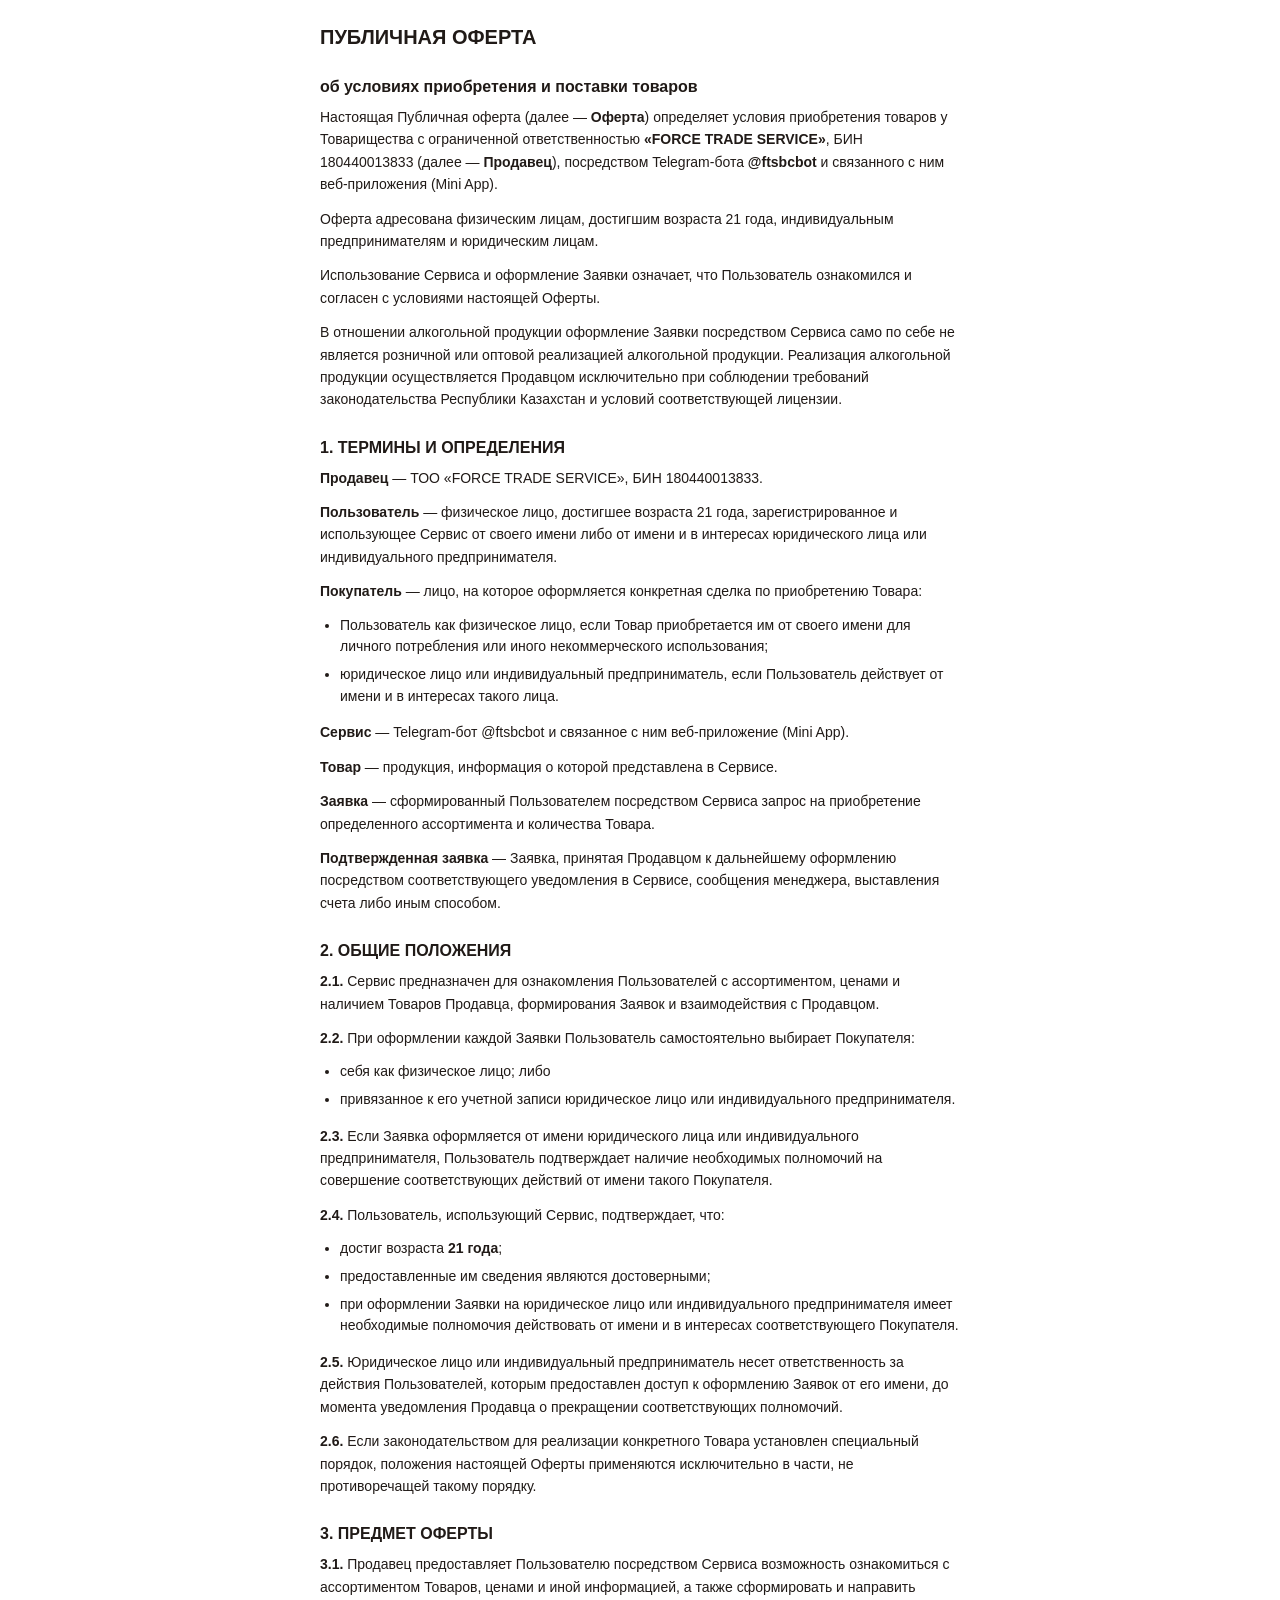
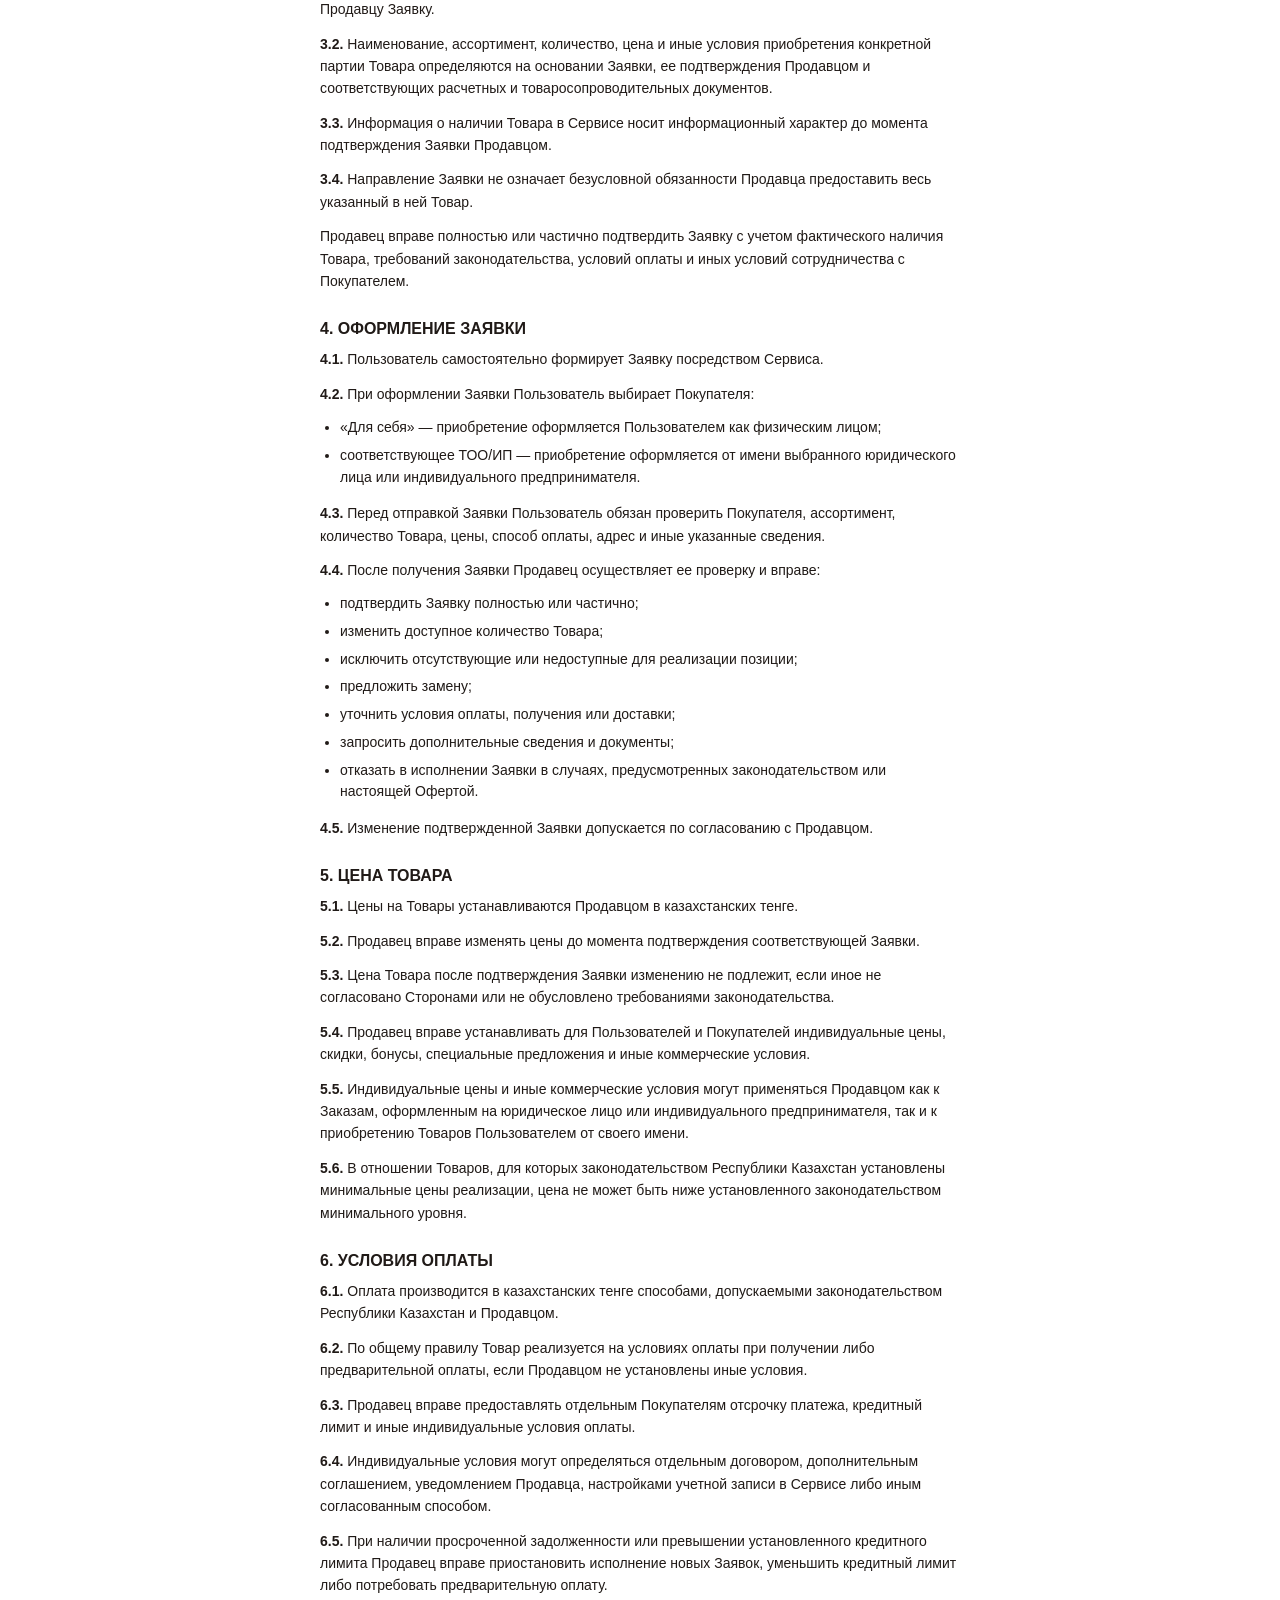
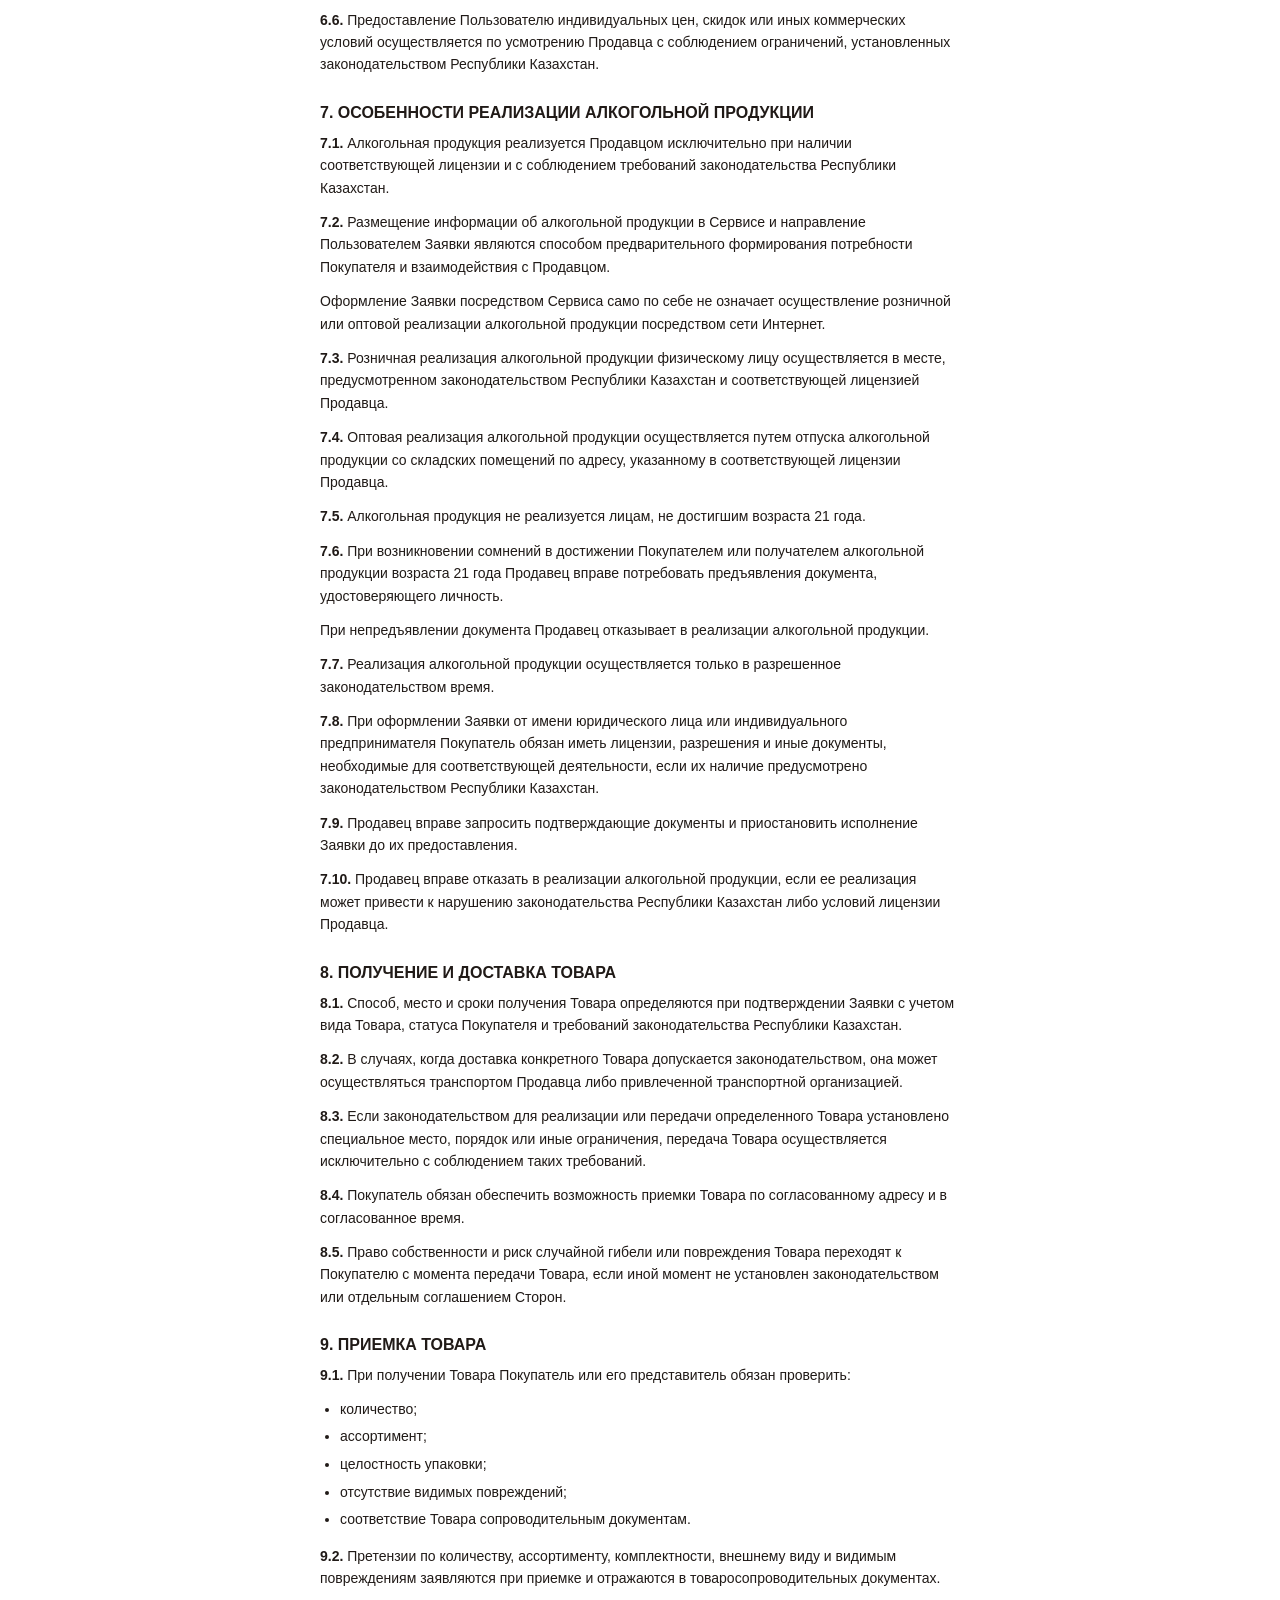
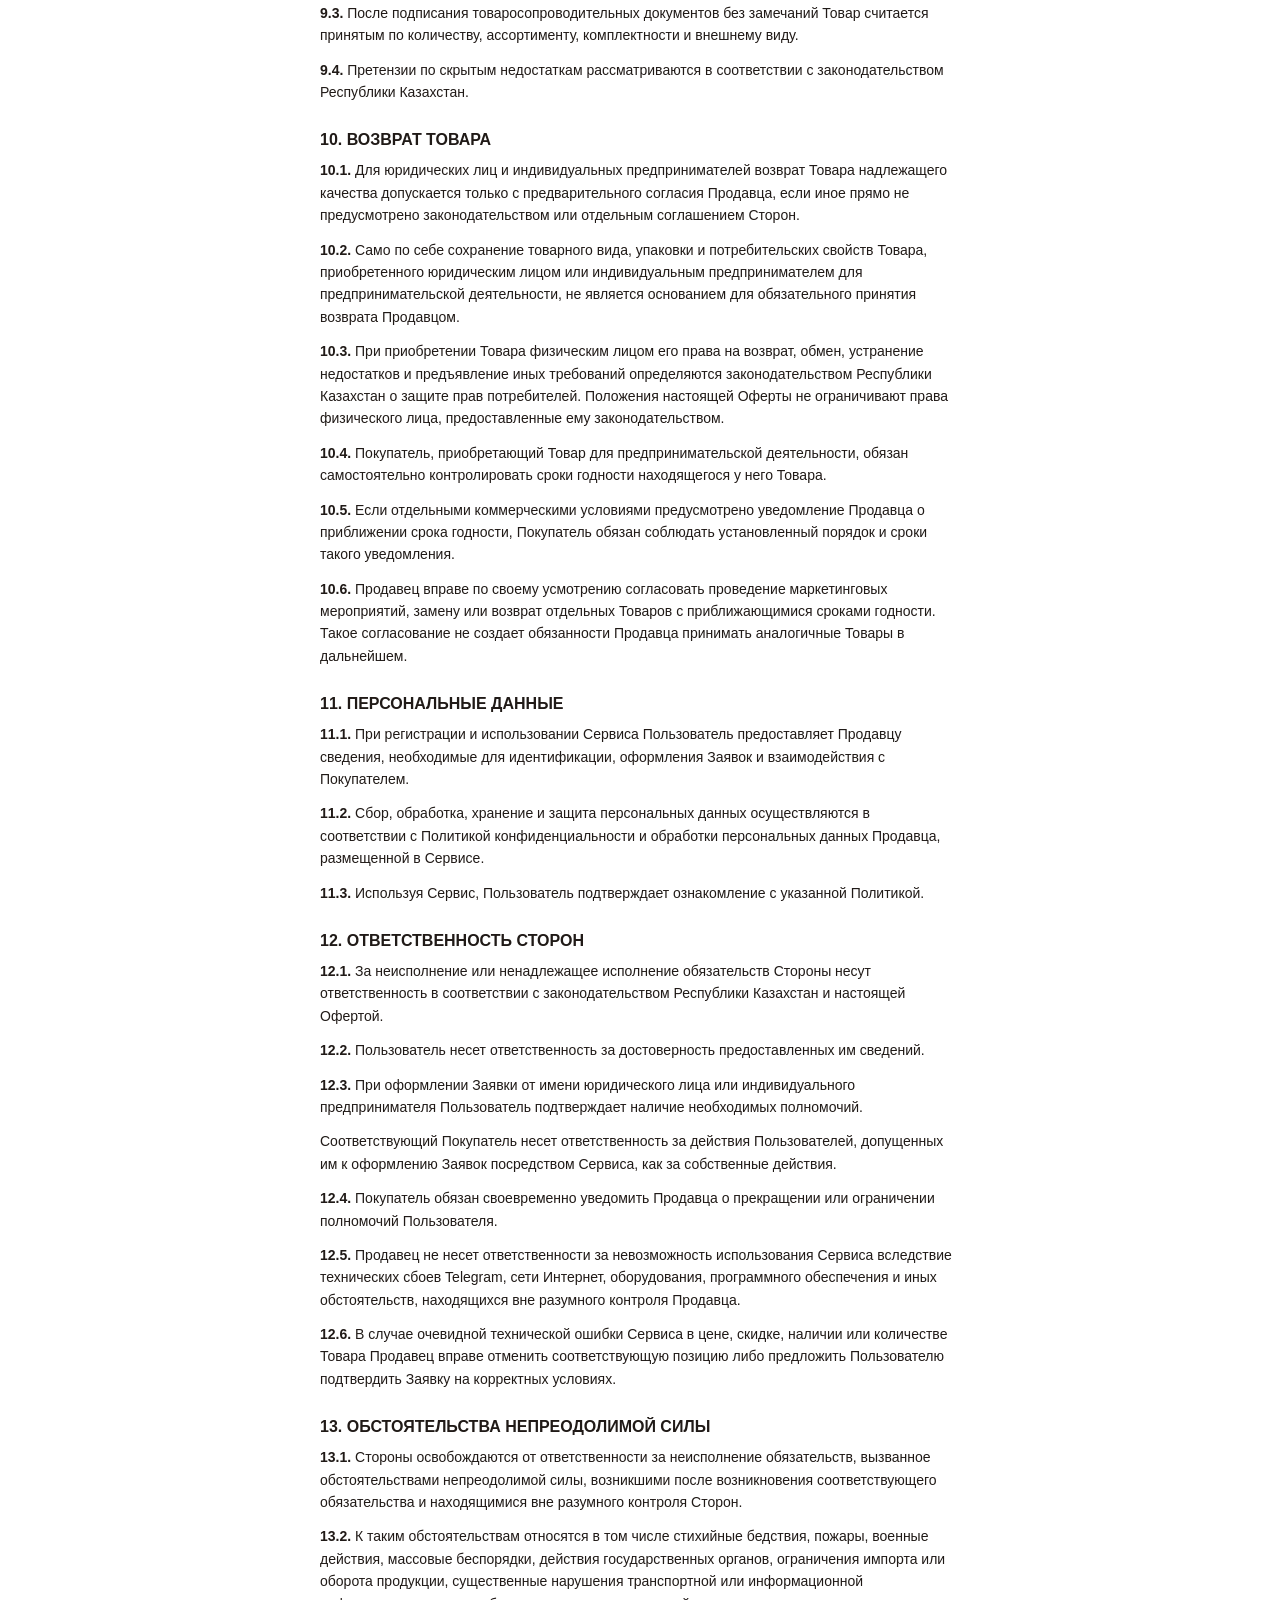
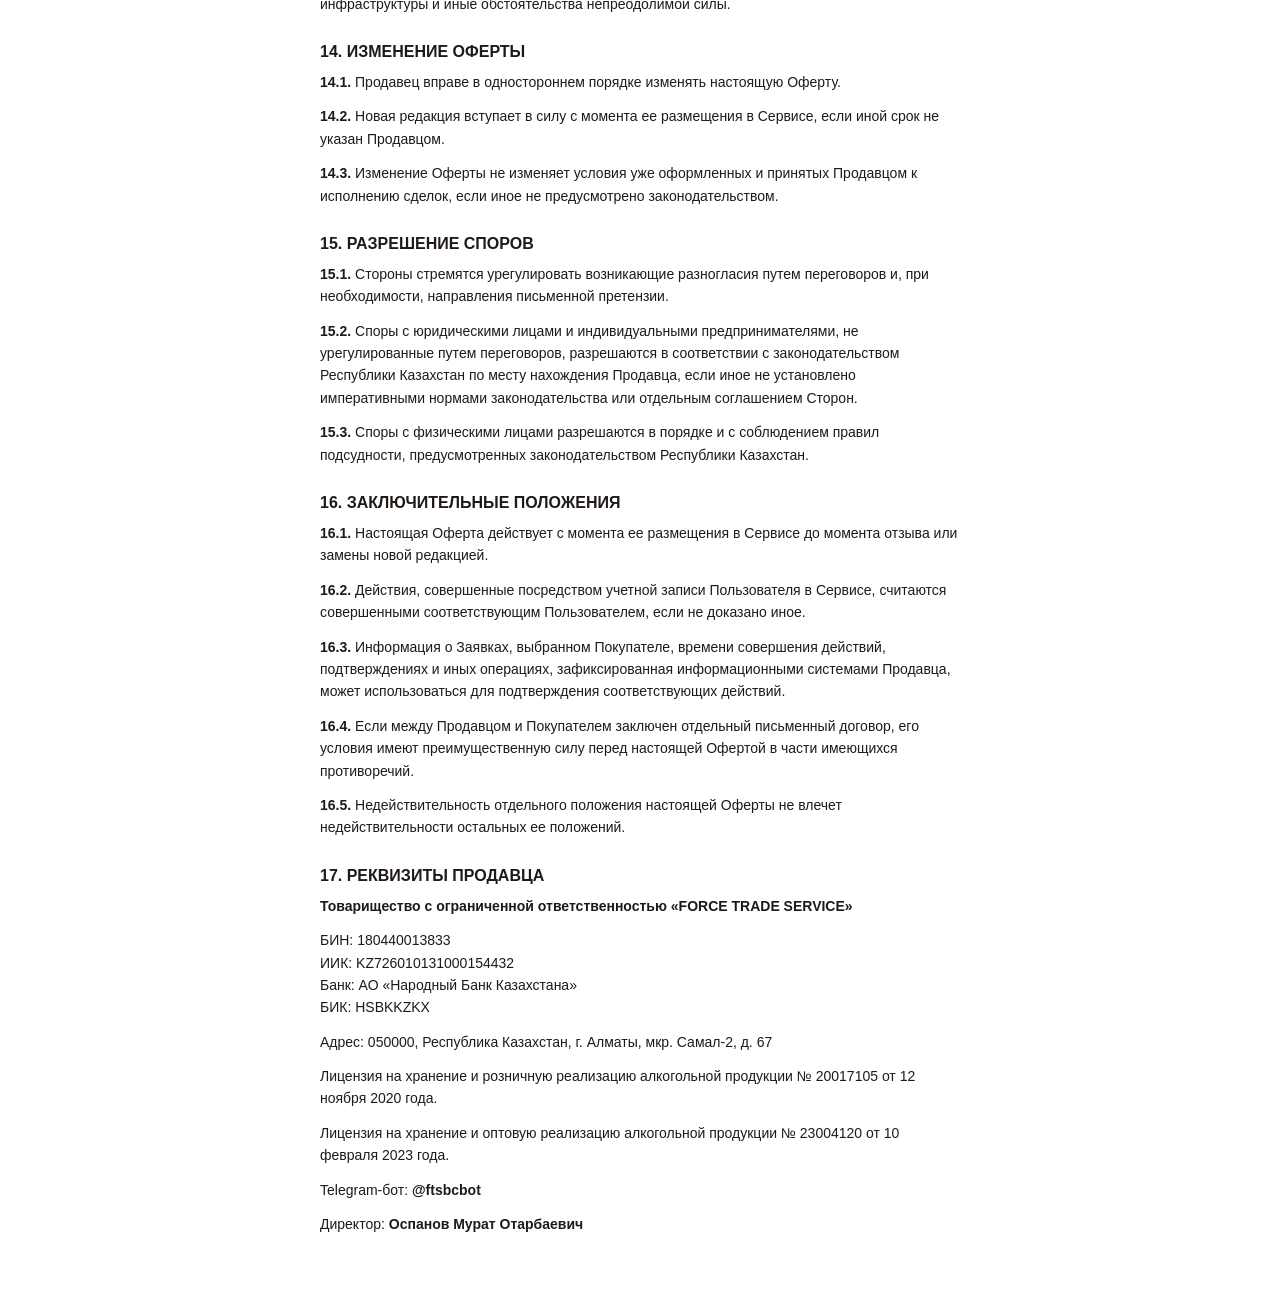
<file: offer.html>
<!DOCTYPE html>
<html lang="ru">
<head>
<meta charset="UTF-8">
<meta name="viewport" content="width=device-width, initial-scale=1.0">
<title>Оферта — FORCE TRADE SERVICE</title>
<link rel="stylesheet" href="style.css?v=20260922d">
<style>
  .doc-wrap { max-width: 680px; margin: 0 auto; padding: 24px 20px 60px; }
  .doc-wrap h2 { font-size: 20px; line-height: 1.3; margin: 0 0 6px; }
  .doc-wrap h3 { font-size: 16px; margin: 28px 0 10px; }
  .doc-wrap h4 { font-size: 14.5px; margin: 20px 0 8px; }
  .doc-wrap p { font-size: 14px; line-height: 1.6; color: var(--text); margin: 0 0 12px; }
  .doc-wrap ul { margin: 0 0 14px; padding-left: 20px; }
  .doc-wrap li { font-size: 14px; line-height: 1.55; color: var(--text); margin-bottom: 6px; }
  .doc-wrap strong { font-weight: 700; }
</style>
</head>
<body>
<div class="doc-wrap">
<h2>ПУБЛИЧНАЯ ОФЕРТА</h2>
<h3>об условиях приобретения и поставки товаров</h3>
<p>Настоящая Публичная оферта (далее — <strong>Оферта</strong>) определяет условия приобретения товаров у Товарищества с ограниченной ответственностью <strong>«FORCE TRADE SERVICE»</strong>, БИН 180440013833 (далее — <strong>Продавец</strong>), посредством Telegram-бота <strong>@ftsbcbot</strong> и связанного с ним веб-приложения (Mini App).</p>
<p>Оферта адресована физическим лицам, достигшим возраста 21 года, индивидуальным предпринимателям и юридическим лицам.</p>
<p>Использование Сервиса и оформление Заявки означает, что Пользователь ознакомился и согласен с условиями настоящей Оферты.</p>
<p>В отношении алкогольной продукции оформление Заявки посредством Сервиса само по себе не является розничной или оптовой реализацией алкогольной продукции. Реализация алкогольной продукции осуществляется Продавцом исключительно при соблюдении требований законодательства Республики Казахстан и условий соответствующей лицензии.</p>
<h3>1. ТЕРМИНЫ И ОПРЕДЕЛЕНИЯ</h3>
<p><strong>Продавец</strong> — ТОО «FORCE TRADE SERVICE», БИН 180440013833.</p>
<p><strong>Пользователь</strong> — физическое лицо, достигшее возраста 21 года, зарегистрированное и использующее Сервис от своего имени либо от имени и в интересах юридического лица или индивидуального предпринимателя.</p>
<p><strong>Покупатель</strong> — лицо, на которое оформляется конкретная сделка по приобретению Товара:</p>
<ul>
<li>Пользователь как физическое лицо, если Товар приобретается им от своего имени для личного потребления или иного некоммерческого использования;</li>
<li>юридическое лицо или индивидуальный предприниматель, если Пользователь действует от имени и в интересах такого лица.</li>
</ul>
<p><strong>Сервис</strong> — Telegram-бот @ftsbcbot и связанное с ним веб-приложение (Mini App).</p>
<p><strong>Товар</strong> — продукция, информация о которой представлена в Сервисе.</p>
<p><strong>Заявка</strong> — сформированный Пользователем посредством Сервиса запрос на приобретение определенного ассортимента и количества Товара.</p>
<p><strong>Подтвержденная заявка</strong> — Заявка, принятая Продавцом к дальнейшему оформлению посредством соответствующего уведомления в Сервисе, сообщения менеджера, выставления счета либо иным способом.</p>
<h3>2. ОБЩИЕ ПОЛОЖЕНИЯ</h3>
<p><strong>2.1.</strong> Сервис предназначен для ознакомления Пользователей с ассортиментом, ценами и наличием Товаров Продавца, формирования Заявок и взаимодействия с Продавцом.</p>
<p><strong>2.2.</strong> При оформлении каждой Заявки Пользователь самостоятельно выбирает Покупателя:</p>
<ul>
<li>себя как физическое лицо; либо</li>
<li>привязанное к его учетной записи юридическое лицо или индивидуального предпринимателя.</li>
</ul>
<p><strong>2.3.</strong> Если Заявка оформляется от имени юридического лица или индивидуального предпринимателя, Пользователь подтверждает наличие необходимых полномочий на совершение соответствующих действий от имени такого Покупателя.</p>
<p><strong>2.4.</strong> Пользователь, использующий Сервис, подтверждает, что:</p>
<ul>
<li>достиг возраста <strong>21 года</strong>;</li>
<li>предоставленные им сведения являются достоверными;</li>
<li>при оформлении Заявки на юридическое лицо или индивидуального предпринимателя имеет необходимые полномочия действовать от имени и в интересах соответствующего Покупателя.</li>
</ul>
<p><strong>2.5.</strong> Юридическое лицо или индивидуальный предприниматель несет ответственность за действия Пользователей, которым предоставлен доступ к оформлению Заявок от его имени, до момента уведомления Продавца о прекращении соответствующих полномочий.</p>
<p><strong>2.6.</strong> Если законодательством для реализации конкретного Товара установлен специальный порядок, положения настоящей Оферты применяются исключительно в части, не противоречащей такому порядку.</p>
<h3>3. ПРЕДМЕТ ОФЕРТЫ</h3>
<p><strong>3.1.</strong> Продавец предоставляет Пользователю посредством Сервиса возможность ознакомиться с ассортиментом Товаров, ценами и иной информацией, а также сформировать и направить Продавцу Заявку.</p>
<p><strong>3.2.</strong> Наименование, ассортимент, количество, цена и иные условия приобретения конкретной партии Товара определяются на основании Заявки, ее подтверждения Продавцом и соответствующих расчетных и товаросопроводительных документов.</p>
<p><strong>3.3.</strong> Информация о наличии Товара в Сервисе носит информационный характер до момента подтверждения Заявки Продавцом.</p>
<p><strong>3.4.</strong> Направление Заявки не означает безусловной обязанности Продавца предоставить весь указанный в ней Товар.</p>
<p>Продавец вправе полностью или частично подтвердить Заявку с учетом фактического наличия Товара, требований законодательства, условий оплаты и иных условий сотрудничества с Покупателем.</p>
<h3>4. ОФОРМЛЕНИЕ ЗАЯВКИ</h3>
<p><strong>4.1.</strong> Пользователь самостоятельно формирует Заявку посредством Сервиса.</p>
<p><strong>4.2.</strong> При оформлении Заявки Пользователь выбирает Покупателя:</p>
<ul>
<li>«Для себя» — приобретение оформляется Пользователем как физическим лицом;</li>
<li>соответствующее ТОО/ИП — приобретение оформляется от имени выбранного юридического лица или индивидуального предпринимателя.</li>
</ul>
<p><strong>4.3.</strong> Перед отправкой Заявки Пользователь обязан проверить Покупателя, ассортимент, количество Товара, цены, способ оплаты, адрес и иные указанные сведения.</p>
<p><strong>4.4.</strong> После получения Заявки Продавец осуществляет ее проверку и вправе:</p>
<ul>
<li>подтвердить Заявку полностью или частично;</li>
<li>изменить доступное количество Товара;</li>
<li>исключить отсутствующие или недоступные для реализации позиции;</li>
<li>предложить замену;</li>
<li>уточнить условия оплаты, получения или доставки;</li>
<li>запросить дополнительные сведения и документы;</li>
<li>отказать в исполнении Заявки в случаях, предусмотренных законодательством или настоящей Офертой.</li>
</ul>
<p><strong>4.5.</strong> Изменение подтвержденной Заявки допускается по согласованию с Продавцом.</p>
<h3>5. ЦЕНА ТОВАРА</h3>
<p><strong>5.1.</strong> Цены на Товары устанавливаются Продавцом в казахстанских тенге.</p>
<p><strong>5.2.</strong> Продавец вправе изменять цены до момента подтверждения соответствующей Заявки.</p>
<p><strong>5.3.</strong> Цена Товара после подтверждения Заявки изменению не подлежит, если иное не согласовано Сторонами или не обусловлено требованиями законодательства.</p>
<p><strong>5.4.</strong> Продавец вправе устанавливать для Пользователей и Покупателей индивидуальные цены, скидки, бонусы, специальные предложения и иные коммерческие условия.</p>
<p><strong>5.5.</strong> Индивидуальные цены и иные коммерческие условия могут применяться Продавцом как к Заказам, оформленным на юридическое лицо или индивидуального предпринимателя, так и к приобретению Товаров Пользователем от своего имени.</p>
<p><strong>5.6.</strong> В отношении Товаров, для которых законодательством Республики Казахстан установлены минимальные цены реализации, цена не может быть ниже установленного законодательством минимального уровня.</p>
<h3>6. УСЛОВИЯ ОПЛАТЫ</h3>
<p><strong>6.1.</strong> Оплата производится в казахстанских тенге способами, допускаемыми законодательством Республики Казахстан и Продавцом.</p>
<p><strong>6.2.</strong> По общему правилу Товар реализуется на условиях оплаты при получении либо предварительной оплаты, если Продавцом не установлены иные условия.</p>
<p><strong>6.3.</strong> Продавец вправе предоставлять отдельным Покупателям отсрочку платежа, кредитный лимит и иные индивидуальные условия оплаты.</p>
<p><strong>6.4.</strong> Индивидуальные условия могут определяться отдельным договором, дополнительным соглашением, уведомлением Продавца, настройками учетной записи в Сервисе либо иным согласованным способом.</p>
<p><strong>6.5.</strong> При наличии просроченной задолженности или превышении установленного кредитного лимита Продавец вправе приостановить исполнение новых Заявок, уменьшить кредитный лимит либо потребовать предварительную оплату.</p>
<p><strong>6.6.</strong> Предоставление Пользователю индивидуальных цен, скидок или иных коммерческих условий осуществляется по усмотрению Продавца с соблюдением ограничений, установленных законодательством Республики Казахстан.</p>
<h3>7. ОСОБЕННОСТИ РЕАЛИЗАЦИИ АЛКОГОЛЬНОЙ ПРОДУКЦИИ</h3>
<p><strong>7.1.</strong> Алкогольная продукция реализуется Продавцом исключительно при наличии соответствующей лицензии и с соблюдением требований законодательства Республики Казахстан.</p>
<p><strong>7.2.</strong> Размещение информации об алкогольной продукции в Сервисе и направление Пользователем Заявки являются способом предварительного формирования потребности Покупателя и взаимодействия с Продавцом.</p>
<p>Оформление Заявки посредством Сервиса само по себе не означает осуществление розничной или оптовой реализации алкогольной продукции посредством сети Интернет.</p>
<p><strong>7.3.</strong> Розничная реализация алкогольной продукции физическому лицу осуществляется в месте, предусмотренном законодательством Республики Казахстан и соответствующей лицензией Продавца.</p>
<p><strong>7.4.</strong> Оптовая реализация алкогольной продукции осуществляется путем отпуска алкогольной продукции со складских помещений по адресу, указанному в соответствующей лицензии Продавца.</p>
<p><strong>7.5.</strong> Алкогольная продукция не реализуется лицам, не достигшим возраста 21 года.</p>
<p><strong>7.6.</strong> При возникновении сомнений в достижении Покупателем или получателем алкогольной продукции возраста 21 года Продавец вправе потребовать предъявления документа, удостоверяющего личность.</p>
<p>При непредъявлении документа Продавец отказывает в реализации алкогольной продукции.</p>
<p><strong>7.7.</strong> Реализация алкогольной продукции осуществляется только в разрешенное законодательством время.</p>
<p><strong>7.8.</strong> При оформлении Заявки от имени юридического лица или индивидуального предпринимателя Покупатель обязан иметь лицензии, разрешения и иные документы, необходимые для соответствующей деятельности, если их наличие предусмотрено законодательством Республики Казахстан.</p>
<p><strong>7.9.</strong> Продавец вправе запросить подтверждающие документы и приостановить исполнение Заявки до их предоставления.</p>
<p><strong>7.10.</strong> Продавец вправе отказать в реализации алкогольной продукции, если ее реализация может привести к нарушению законодательства Республики Казахстан либо условий лицензии Продавца.</p>
<h3>8. ПОЛУЧЕНИЕ И ДОСТАВКА ТОВАРА</h3>
<p><strong>8.1.</strong> Способ, место и сроки получения Товара определяются при подтверждении Заявки с учетом вида Товара, статуса Покупателя и требований законодательства Республики Казахстан.</p>
<p><strong>8.2.</strong> В случаях, когда доставка конкретного Товара допускается законодательством, она может осуществляться транспортом Продавца либо привлеченной транспортной организацией.</p>
<p><strong>8.3.</strong> Если законодательством для реализации или передачи определенного Товара установлено специальное место, порядок или иные ограничения, передача Товара осуществляется исключительно с соблюдением таких требований.</p>
<p><strong>8.4.</strong> Покупатель обязан обеспечить возможность приемки Товара по согласованному адресу и в согласованное время.</p>
<p><strong>8.5.</strong> Право собственности и риск случайной гибели или повреждения Товара переходят к Покупателю с момента передачи Товара, если иной момент не установлен законодательством или отдельным соглашением Сторон.</p>
<h3>9. ПРИЕМКА ТОВАРА</h3>
<p><strong>9.1.</strong> При получении Товара Покупатель или его представитель обязан проверить:</p>
<ul>
<li>количество;</li>
<li>ассортимент;</li>
<li>целостность упаковки;</li>
<li>отсутствие видимых повреждений;</li>
<li>соответствие Товара сопроводительным документам.</li>
</ul>
<p><strong>9.2.</strong> Претензии по количеству, ассортименту, комплектности, внешнему виду и видимым повреждениям заявляются при приемке и отражаются в товаросопроводительных документах.</p>
<p><strong>9.3.</strong> После подписания товаросопроводительных документов без замечаний Товар считается принятым по количеству, ассортименту, комплектности и внешнему виду.</p>
<p><strong>9.4.</strong> Претензии по скрытым недостаткам рассматриваются в соответствии с законодательством Республики Казахстан.</p>
<h3>10. ВОЗВРАТ ТОВАРА</h3>
<p><strong>10.1.</strong> Для юридических лиц и индивидуальных предпринимателей возврат Товара надлежащего качества допускается только с предварительного согласия Продавца, если иное прямо не предусмотрено законодательством или отдельным соглашением Сторон.</p>
<p><strong>10.2.</strong> Само по себе сохранение товарного вида, упаковки и потребительских свойств Товара, приобретенного юридическим лицом или индивидуальным предпринимателем для предпринимательской деятельности, не является основанием для обязательного принятия возврата Продавцом.</p>
<p><strong>10.3.</strong> При приобретении Товара физическим лицом его права на возврат, обмен, устранение недостатков и предъявление иных требований определяются законодательством Республики Казахстан о защите прав потребителей. Положения настоящей Оферты не ограничивают права физического лица, предоставленные ему законодательством.</p>
<p><strong>10.4.</strong> Покупатель, приобретающий Товар для предпринимательской деятельности, обязан самостоятельно контролировать сроки годности находящегося у него Товара.</p>
<p><strong>10.5.</strong> Если отдельными коммерческими условиями предусмотрено уведомление Продавца о приближении срока годности, Покупатель обязан соблюдать установленный порядок и сроки такого уведомления.</p>
<p><strong>10.6.</strong> Продавец вправе по своему усмотрению согласовать проведение маркетинговых мероприятий, замену или возврат отдельных Товаров с приближающимися сроками годности. Такое согласование не создает обязанности Продавца принимать аналогичные Товары в дальнейшем.</p>
<h3>11. ПЕРСОНАЛЬНЫЕ ДАННЫЕ</h3>
<p><strong>11.1.</strong> При регистрации и использовании Сервиса Пользователь предоставляет Продавцу сведения, необходимые для идентификации, оформления Заявок и взаимодействия с Покупателем.</p>
<p><strong>11.2.</strong> Сбор, обработка, хранение и защита персональных данных осуществляются в соответствии с Политикой конфиденциальности и обработки персональных данных Продавца, размещенной в Сервисе.</p>
<p><strong>11.3.</strong> Используя Сервис, Пользователь подтверждает ознакомление с указанной Политикой.</p>
<h3>12. ОТВЕТСТВЕННОСТЬ СТОРОН</h3>
<p><strong>12.1.</strong> За неисполнение или ненадлежащее исполнение обязательств Стороны несут ответственность в соответствии с законодательством Республики Казахстан и настоящей Офертой.</p>
<p><strong>12.2.</strong> Пользователь несет ответственность за достоверность предоставленных им сведений.</p>
<p><strong>12.3.</strong> При оформлении Заявки от имени юридического лица или индивидуального предпринимателя Пользователь подтверждает наличие необходимых полномочий.</p>
<p>Соответствующий Покупатель несет ответственность за действия Пользователей, допущенных им к оформлению Заявок посредством Сервиса, как за собственные действия.</p>
<p><strong>12.4.</strong> Покупатель обязан своевременно уведомить Продавца о прекращении или ограничении полномочий Пользователя.</p>
<p><strong>12.5.</strong> Продавец не несет ответственности за невозможность использования Сервиса вследствие технических сбоев Telegram, сети Интернет, оборудования, программного обеспечения и иных обстоятельств, находящихся вне разумного контроля Продавца.</p>
<p><strong>12.6.</strong> В случае очевидной технической ошибки Сервиса в цене, скидке, наличии или количестве Товара Продавец вправе отменить соответствующую позицию либо предложить Пользователю подтвердить Заявку на корректных условиях.</p>
<h3>13. ОБСТОЯТЕЛЬСТВА НЕПРЕОДОЛИМОЙ СИЛЫ</h3>
<p><strong>13.1.</strong> Стороны освобождаются от ответственности за неисполнение обязательств, вызванное обстоятельствами непреодолимой силы, возникшими после возникновения соответствующего обязательства и находящимися вне разумного контроля Сторон.</p>
<p><strong>13.2.</strong> К таким обстоятельствам относятся в том числе стихийные бедствия, пожары, военные действия, массовые беспорядки, действия государственных органов, ограничения импорта или оборота продукции, существенные нарушения транспортной или информационной инфраструктуры и иные обстоятельства непреодолимой силы.</p>
<h3>14. ИЗМЕНЕНИЕ ОФЕРТЫ</h3>
<p><strong>14.1.</strong> Продавец вправе в одностороннем порядке изменять настоящую Оферту.</p>
<p><strong>14.2.</strong> Новая редакция вступает в силу с момента ее размещения в Сервисе, если иной срок не указан Продавцом.</p>
<p><strong>14.3.</strong> Изменение Оферты не изменяет условия уже оформленных и принятых Продавцом к исполнению сделок, если иное не предусмотрено законодательством.</p>
<h3>15. РАЗРЕШЕНИЕ СПОРОВ</h3>
<p><strong>15.1.</strong> Стороны стремятся урегулировать возникающие разногласия путем переговоров и, при необходимости, направления письменной претензии.</p>
<p><strong>15.2.</strong> Споры с юридическими лицами и индивидуальными предпринимателями, не урегулированные путем переговоров, разрешаются в соответствии с законодательством Республики Казахстан по месту нахождения Продавца, если иное не установлено императивными нормами законодательства или отдельным соглашением Сторон.</p>
<p><strong>15.3.</strong> Споры с физическими лицами разрешаются в порядке и с соблюдением правил подсудности, предусмотренных законодательством Республики Казахстан.</p>
<h3>16. ЗАКЛЮЧИТЕЛЬНЫЕ ПОЛОЖЕНИЯ</h3>
<p><strong>16.1.</strong> Настоящая Оферта действует с момента ее размещения в Сервисе до момента отзыва или замены новой редакцией.</p>
<p><strong>16.2.</strong> Действия, совершенные посредством учетной записи Пользователя в Сервисе, считаются совершенными соответствующим Пользователем, если не доказано иное.</p>
<p><strong>16.3.</strong> Информация о Заявках, выбранном Покупателе, времени совершения действий, подтверждениях и иных операциях, зафиксированная информационными системами Продавца, может использоваться для подтверждения соответствующих действий.</p>
<p><strong>16.4.</strong> Если между Продавцом и Покупателем заключен отдельный письменный договор, его условия имеют преимущественную силу перед настоящей Офертой в части имеющихся противоречий.</p>
<p><strong>16.5.</strong> Недействительность отдельного положения настоящей Оферты не влечет недействительности остальных ее положений.</p>
<h3>17. РЕКВИЗИТЫ ПРОДАВЦА</h3>
<p><strong>Товарищество с ограниченной ответственностью «FORCE TRADE SERVICE»</strong></p>
<p>БИН: 180440013833<br>ИИК: KZ726010131000154432<br>Банк: АО «Народный Банк Казахстана»<br>БИК: HSBKKZKX</p>
<p>Адрес: 050000, Республика Казахстан, г. Алматы, мкр. Самал-2, д. 67</p>
<p>Лицензия на хранение и розничную реализацию алкогольной продукции № 20017105 от 12 ноября 2020 года.</p>
<p>Лицензия на хранение и оптовую реализацию алкогольной продукции № 23004120 от 10 февраля 2023 года.</p>
<p>Telegram-бот: <strong>@ftsbcbot</strong></p>
<p>Директор: <strong>Оспанов Мурат Отарбаевич</strong></p>
</div>
</body>
</html>
</file>
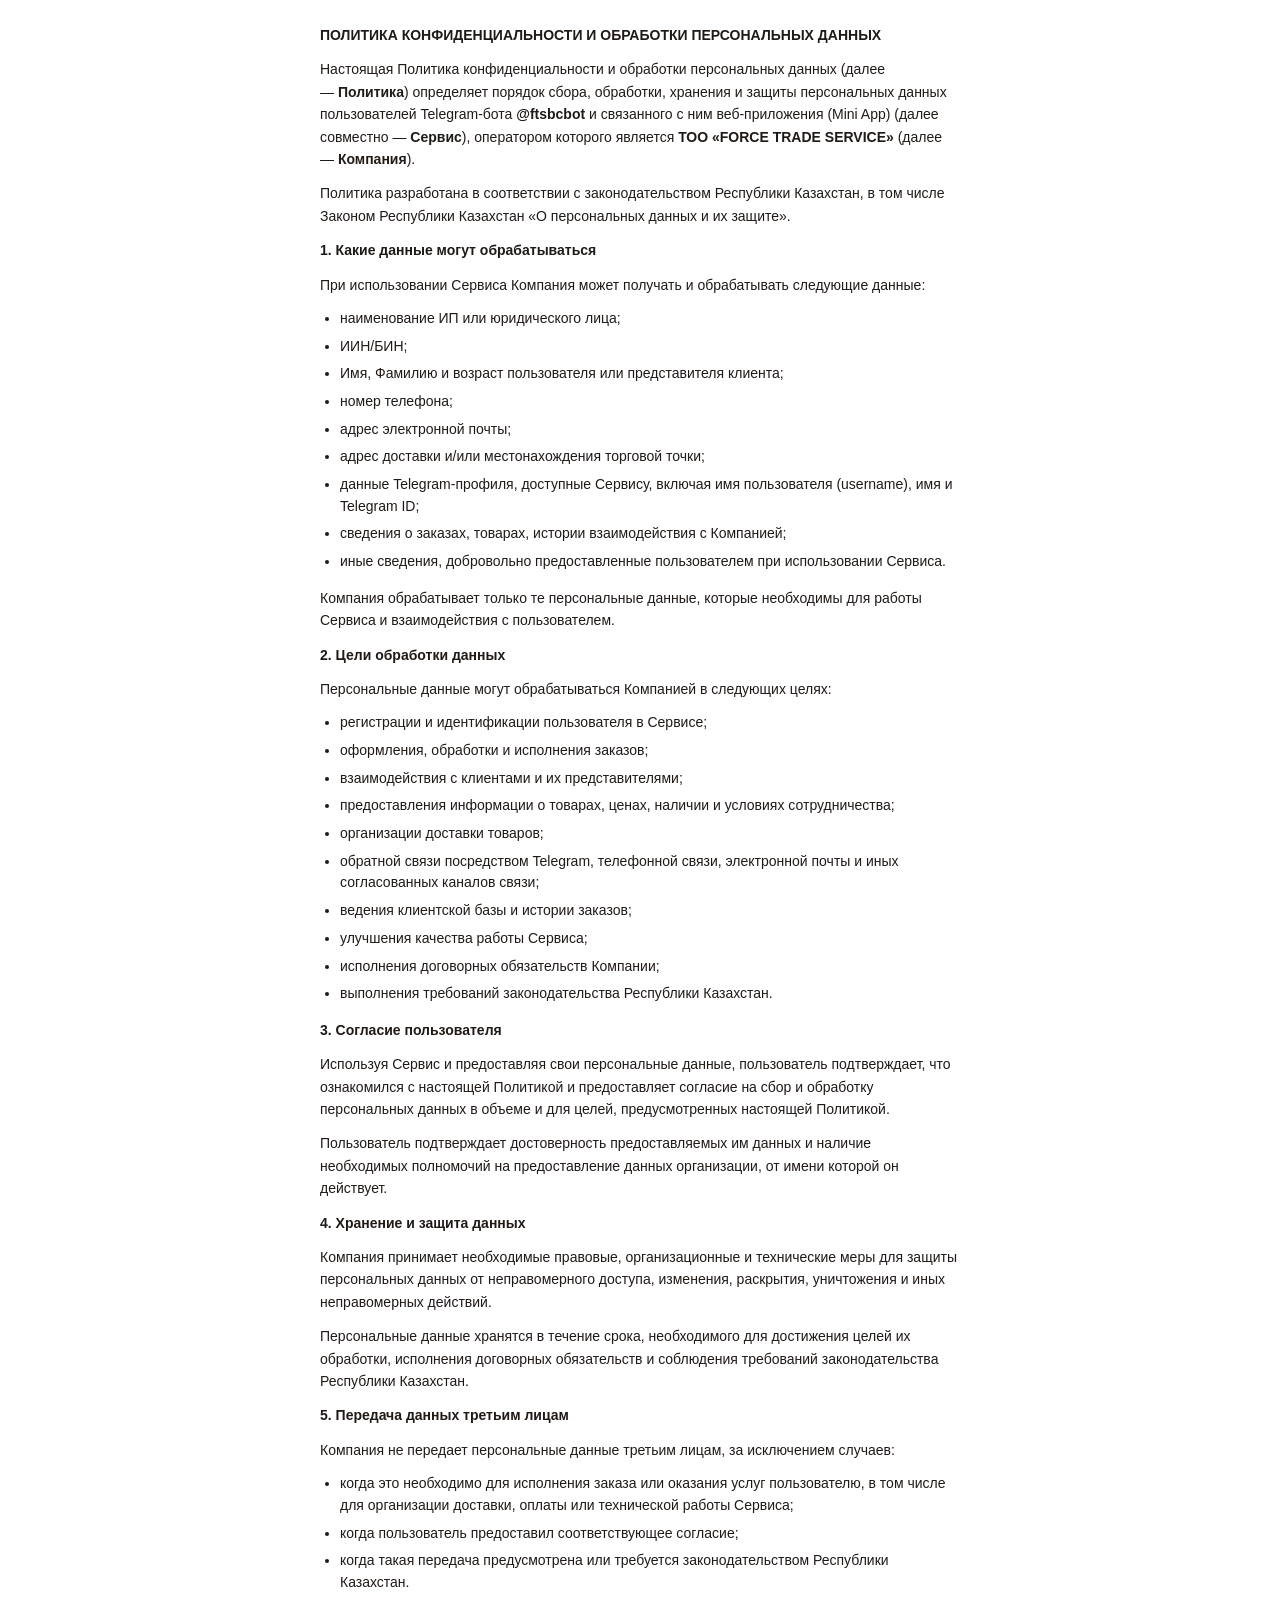
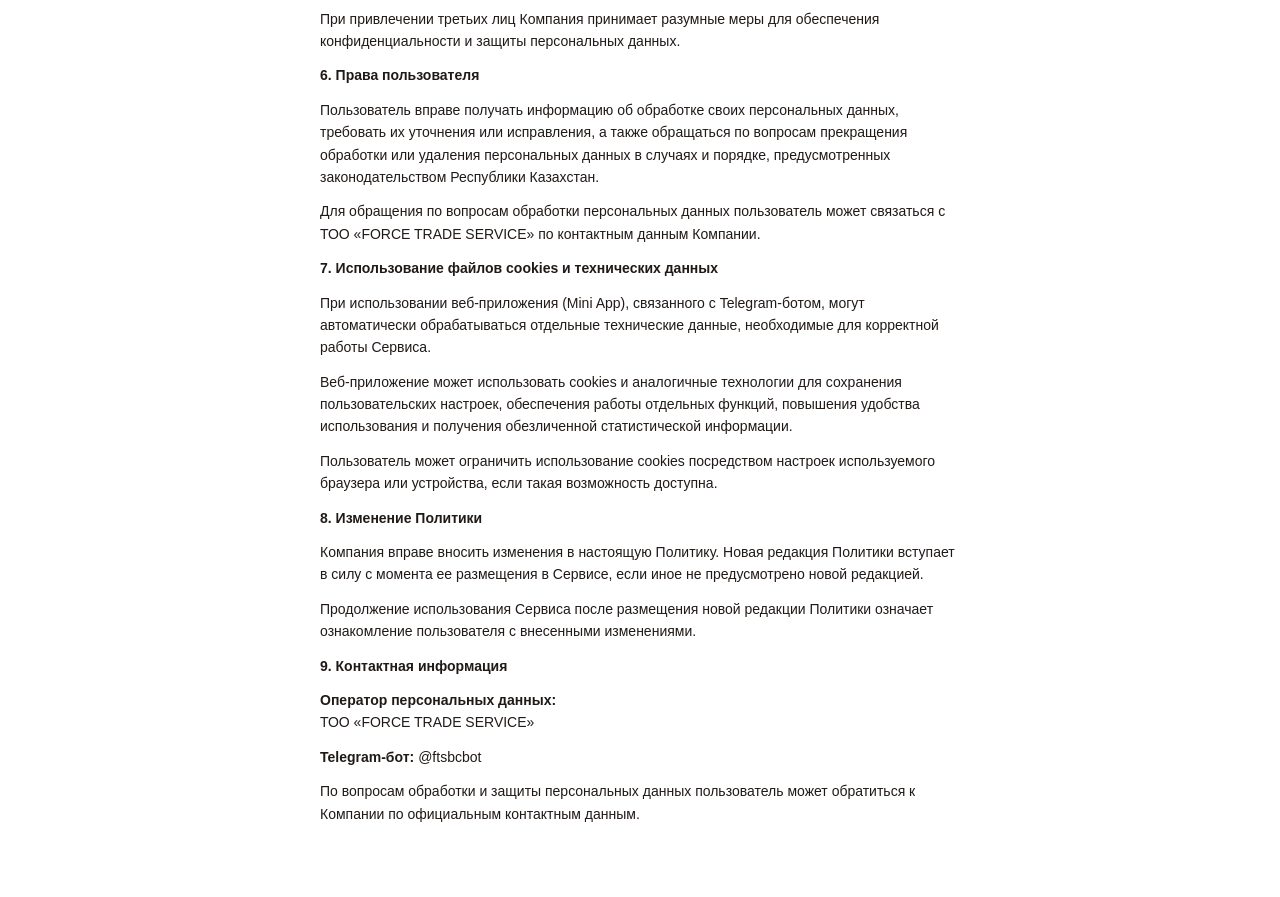
<file: privacy.html>
<!DOCTYPE html>
<html lang="ru">
<head>
<meta charset="UTF-8">
<meta name="viewport" content="width=device-width, initial-scale=1.0">
<title>Политика конфиденциальности — FORCE TRADE SERVICE</title>
<link rel="stylesheet" href="style.css?v=20260922d">
<style>
  .doc-wrap { max-width: 680px; margin: 0 auto; padding: 24px 20px 60px; }
  .doc-wrap h2 { font-size: 20px; line-height: 1.3; margin: 0 0 6px; }
  .doc-wrap h3 { font-size: 16px; margin: 28px 0 10px; }
  .doc-wrap h4 { font-size: 14.5px; margin: 20px 0 8px; }
  .doc-wrap p { font-size: 14px; line-height: 1.6; color: var(--text); margin: 0 0 12px; }
  .doc-wrap ul { margin: 0 0 14px; padding-left: 20px; }
  .doc-wrap li { font-size: 14px; line-height: 1.55; color: var(--text); margin-bottom: 6px; }
  .doc-wrap strong { font-weight: 700; }
</style>
</head>
<body>
<div class="doc-wrap">
<p><strong>ПОЛИТИКА КОНФИДЕНЦИАЛЬНОСТИ И ОБРАБОТКИ ПЕРСОНАЛЬНЫХ ДАННЫХ</strong></p>
<p>Настоящая Политика конфиденциальности и обработки персональных данных (далее — <strong>Политика</strong>) определяет порядок сбора, обработки, хранения и защиты персональных данных пользователей Telegram-бота <strong>@ftsbcbot</strong> и связанного с ним веб-приложения (Mini App) (далее совместно — <strong>Сервис</strong>), оператором которого является <strong>ТОО «FORCE TRADE SERVICE»</strong> (далее — <strong>Компания</strong>).</p>
<p>Политика разработана в соответствии с законодательством Республики Казахстан, в том числе Законом Республики Казахстан «О персональных данных и их защите».</p>
<p><strong>1. Какие данные могут обрабатываться</strong></p>
<p>При использовании Сервиса Компания может получать и обрабатывать следующие данные:</p>
<ul>
<li>наименование ИП или юридического лица;</li>
<li>ИИН/БИН;</li>
<li>Имя, Фамилию и возраст пользователя или представителя клиента;</li>
<li>номер телефона;</li>
<li>адрес электронной почты;</li>
<li>адрес доставки и/или местонахождения торговой точки;</li>
<li>данные Telegram-профиля, доступные Сервису, включая имя пользователя (username), имя и Telegram ID;</li>
<li>сведения о заказах, товарах, истории взаимодействия с Компанией;</li>
<li>иные сведения, добровольно предоставленные пользователем при использовании Сервиса.</li>
</ul>
<p>Компания обрабатывает только те персональные данные, которые необходимы для работы Сервиса и взаимодействия с пользователем.</p>
<p><strong>2. Цели обработки данных</strong></p>
<p>Персональные данные могут обрабатываться Компанией в следующих целях:</p>
<ul>
<li>регистрации и идентификации пользователя в Сервисе;</li>
<li>оформления, обработки и исполнения заказов;</li>
<li>взаимодействия с клиентами и их представителями;</li>
<li>предоставления информации о товарах, ценах, наличии и условиях сотрудничества;</li>
<li>организации доставки товаров;</li>
<li>обратной связи посредством Telegram, телефонной связи, электронной почты и иных согласованных каналов связи;</li>
<li>ведения клиентской базы и истории заказов;</li>
<li>улучшения качества работы Сервиса;</li>
<li>исполнения договорных обязательств Компании;</li>
<li>выполнения требований законодательства Республики Казахстан.</li>
</ul>
<p><strong>3. Согласие пользователя</strong></p>
<p>Используя Сервис и предоставляя свои персональные данные, пользователь подтверждает, что ознакомился с настоящей Политикой и предоставляет согласие на сбор и обработку персональных данных в объеме и для целей, предусмотренных настоящей Политикой.</p>
<p>Пользователь подтверждает достоверность предоставляемых им данных и наличие необходимых полномочий на предоставление данных организации, от имени которой он действует.</p>
<p><strong>4. Хранение и защита данных</strong></p>
<p>Компания принимает необходимые правовые, организационные и технические меры для защиты персональных данных от неправомерного доступа, изменения, раскрытия, уничтожения и иных неправомерных действий.</p>
<p>Персональные данные хранятся в течение срока, необходимого для достижения целей их обработки, исполнения договорных обязательств и соблюдения требований законодательства Республики Казахстан.</p>
<p><strong>5. Передача данных третьим лицам</strong></p>
<p>Компания не передает персональные данные третьим лицам, за исключением случаев:</p>
<ul>
<li>когда это необходимо для исполнения заказа или оказания услуг пользователю, в том числе для организации доставки, оплаты или технической работы Сервиса;</li>
<li>когда пользователь предоставил соответствующее согласие;</li>
<li>когда такая передача предусмотрена или требуется законодательством Республики Казахстан.</li>
</ul>
<p>При привлечении третьих лиц Компания принимает разумные меры для обеспечения конфиденциальности и защиты персональных данных.</p>
<p><strong>6. Права пользователя</strong></p>
<p>Пользователь вправе получать информацию об обработке своих персональных данных, требовать их уточнения или исправления, а также обращаться по вопросам прекращения обработки или удаления персональных данных в случаях и порядке, предусмотренных законодательством Республики Казахстан.</p>
<p>Для обращения по вопросам обработки персональных данных пользователь может связаться с ТОО «FORCE TRADE SERVICE» по контактным данным Компании.</p>
<p><strong>7. Использование файлов cookies и технических данных</strong></p>
<p>При использовании веб-приложения (Mini App), связанного с Telegram-ботом, могут автоматически обрабатываться отдельные технические данные, необходимые для корректной работы Сервиса.</p>
<p>Веб-приложение может использовать cookies и аналогичные технологии для сохранения пользовательских настроек, обеспечения работы отдельных функций, повышения удобства использования и получения обезличенной статистической информации.</p>
<p>Пользователь может ограничить использование cookies посредством настроек используемого браузера или устройства, если такая возможность доступна.</p>
<p><strong>8. Изменение Политики</strong></p>
<p>Компания вправе вносить изменения в настоящую Политику. Новая редакция Политики вступает в силу с момента ее размещения в Сервисе, если иное не предусмотрено новой редакцией.</p>
<p>Продолжение использования Сервиса после размещения новой редакции Политики означает ознакомление пользователя с внесенными изменениями.</p>
<p><strong>9. Контактная информация</strong></p>
<p><strong>Оператор персональных данных:</strong><br>ТОО «FORCE TRADE SERVICE»</p>
<p><strong>Telegram-бот:</strong> @ftsbcbot</p>
<p>По вопросам обработки и защиты персональных данных пользователь может обратиться к Компании по официальным контактным данным.</p>
</div>
</body>
</html>
</file>
<file: style.css>
/* Внутри Telegram цвета всегда приходят через --tg-theme-* (их подставляет
   telegram-web-app.js с наивысшим приоритетом). Блоки ниже — резервная
   палитра на случай предпросмотра вне Telegram (обычный браузер / Artifact). */

:root {
  --bg: var(--tg-theme-bg-color, #ffffff);
  --secondary-bg: var(--tg-theme-secondary-bg-color, #f2f0eb);
  --text: var(--tg-theme-text-color, #201a17);
  --hint: var(--tg-theme-hint-color, #8a7f78);
  --link: var(--tg-theme-link-color, #a6741f);
  --button: var(--tg-theme-button-color, #7c1f34);
  --button-text: var(--tg-theme-button-text-color, #ffffff);
  --card-bg: var(--tg-theme-section-bg-color, #ffffff);
  --border: rgba(32,26,23,0.09);
  --danger: #d64545;
  --safe-bottom: env(safe-area-inset-bottom, 0px);
  --safe-top: env(safe-area-inset-top, 0px);
}

@media (prefers-color-scheme: dark) {
  :root:not([data-theme="light"]) {
    --bg: var(--tg-theme-bg-color, #17181c);
    --secondary-bg: var(--tg-theme-secondary-bg-color, #0f1014);
    --text: var(--tg-theme-text-color, #f1ede9);
    --hint: var(--tg-theme-hint-color, #93898c);
    --link: var(--tg-theme-link-color, #d7a54a);
    --button: var(--tg-theme-button-color, #a13350);
    --card-bg: var(--tg-theme-section-bg-color, #212227);
    --border: rgba(255,255,255,0.08);
  }
}

:root[data-theme="dark"] {
  --bg: var(--tg-theme-bg-color, #17181c);
  --secondary-bg: var(--tg-theme-secondary-bg-color, #0f1014);
  --text: var(--tg-theme-text-color, #f1ede9);
  --hint: var(--tg-theme-hint-color, #93898c);
  --link: var(--tg-theme-link-color, #d7a54a);
  --button: var(--tg-theme-button-color, #a13350);
  --card-bg: var(--tg-theme-section-bg-color, #212227);
  --border: rgba(255,255,255,0.08);
}

* { box-sizing: border-box; }

html, body {
  margin: 0;
  padding: 0;
  background: var(--bg);
  color: var(--text);
  font-family: -apple-system, BlinkMacSystemFont, "SF Pro Text", "Segoe UI", Roboto, Helvetica, Arial, sans-serif;
  -webkit-font-smoothing: antialiased;
}

#app {
  min-height: 100vh;
  padding-top: var(--safe-top);
}

.screen {
  display: none;
  padding-bottom: calc(96px + var(--safe-bottom));
  min-height: 100vh;
  animation: fadeIn .18s ease;
}
.screen.active { display: block; }

@keyframes fadeIn { from { opacity: 0; transform: translateY(6px);} to { opacity: 1; transform: translateY(0);} }

/* ---------- Общие элементы ---------- */

.topbar {
  position: sticky;
  top: 0;
  z-index: 5;
  background: var(--bg);
  padding: 14px 16px 10px;
  border-bottom: 1px solid var(--border);
}
.topbar-title { font-size: 20px; font-weight: 700; }
.topbar-sub { font-size: 13px; color: var(--hint); margin-top: 2px; }
.back-inline {
  border: none;
  background: none;
  color: var(--link);
  font-size: 15px;
  padding: 0 0 8px;
  cursor: pointer;
  font-weight: 600;
}

.btn {
  display: block;
  width: 100%;
  border: none;
  border-radius: 12px;
  padding: 14px 16px;
  font-size: 16px;
  font-weight: 600;
  cursor: pointer;
  text-align: center;
  transition: opacity .15s ease, transform .1s ease;
}
.btn:active { transform: scale(0.98); }
.btn-primary { background: var(--button); color: var(--button-text); }
.btn-primary:disabled { opacity: .4; cursor: not-allowed; }
.btn-secondary { background: var(--secondary-bg); color: var(--text); margin-top: 10px; }
.btn-ghost { background: transparent; color: var(--hint); font-weight: 500; padding: 10px; }

/* ---------- Экран возраста ---------- */

.age-wrap {
  max-width: 480px;
  margin: 0 auto;
  padding: 32px 20px 24px;
  text-align: center;
}
.center-wrap {
  max-width: 480px;
  margin: 0 auto;
  padding: 60px 24px;
  text-align: center;
}
.age-logo {
  font-size: 13px;
  letter-spacing: 2px;
  color: var(--hint);
  font-weight: 700;
  margin-bottom: 18px;
}
.age-emoji { font-size: 54px; margin-bottom: 12px; }
.age-icon { margin-bottom: 12px; }
.age-text {
  font-size: 14.5px;
  line-height: 1.55;
  color: var(--text);
  text-align: left;
  margin: 0 0 14px;
}
.age-text--strong { font-weight: 700; }
.age-text--kz { color: var(--hint); font-style: italic; margin-top: -8px; }
.age-text a { color: var(--link); text-decoration: underline; }
.age-actions { margin-top: 24px; display: flex; flex-direction: column; gap: 10px; }
.btn-kz { display: block; font-size: 12px; font-weight: 500; font-style: italic; opacity: .8; margin-top: 2px; }

/* ---------- Карточки категорий/стран ---------- */

.grid-cards {
  padding: 16px;
  display: grid;
  grid-template-columns: repeat(2, 1fr);
  gap: 12px;
}
.card {
  background: var(--card-bg);
  border: 1px solid var(--border);
  border-radius: 16px;
  padding: 18px 14px;
  text-align: center;
  cursor: pointer;
  transition: transform .1s ease, box-shadow .15s ease;
}
.card:active { transform: scale(0.97); }
.card-icon { font-size: 34px; margin-bottom: 8px; }
.card-title { font-weight: 700; font-size: 15px; }
.card-sub { font-size: 12px; color: var(--hint); margin-top: 3px; }

.card-photo { padding: 14px 14px 16px; }
.card-photo-wrap {
  width: 100%;
  aspect-ratio: 3 / 4;
  border-radius: 10px;
  overflow: hidden;
  margin-bottom: 10px;
}
.card-photo-wrap img { width: 100%; height: 100%; object-fit: cover; display: block; }

/* ---------- Список товаров ---------- */

.products-list { padding: 12px 16px 8px; }
.brand-heading {
  font-size: 13px;
  font-weight: 700;
  color: var(--hint);
  text-transform: uppercase;
  letter-spacing: .4px;
  margin: 18px 4px 8px;
}
.brand-heading:first-child { margin-top: 4px; }

.product-card {
  background: var(--card-bg);
  border: 1px solid var(--border);
  border-radius: 14px;
  padding: 12px 14px;
  margin-bottom: 10px;
  display: flex;
  align-items: center;
  gap: 12px;
}
.product-thumb {
  position: relative;
  width: 52px;
  height: 68px;
  flex-shrink: 0;
  border-radius: 10px;
  background: var(--secondary-bg);
  display: flex;
  align-items: center;
  justify-content: center;
  overflow: hidden;
}
.thumb-emoji { font-size: 22px; opacity: .55; }
.thumb-img {
  position: absolute;
  inset: 0;
  width: 100%;
  height: 100%;
  object-fit: cover;
}
.product-info { flex: 1; min-width: 0; }
.product-name { font-size: 14.5px; font-weight: 600; line-height: 1.35; }
.product-meta { font-size: 12.5px; color: var(--hint); margin-top: 4px; }
.product-price { font-size: 15px; font-weight: 700; margin-top: 6px; }
.product-minorder { font-size: 11.5px; color: var(--hint); margin-top: 2px; }

.qty-control {
  display: flex;
  align-items: center;
  gap: 8px;
  flex-shrink: 0;
}
.qty-btn {
  width: 30px;
  height: 30px;
  border-radius: 8px;
  border: none;
  background: var(--secondary-bg);
  color: var(--text);
  font-size: 18px;
  font-weight: 700;
  cursor: pointer;
  display: flex;
  align-items: center;
  justify-content: center;
}
.qty-btn:active { transform: scale(0.92); }
.qty-value { min-width: 24px; text-align: center; font-weight: 700; font-size: 14px; }

.btn-add {
  background: var(--button);
  color: var(--button-text);
  border: none;
  border-radius: 10px;
  padding: 8px 14px;
  font-size: 13px;
  font-weight: 700;
  cursor: pointer;
  white-space: nowrap;
}
.btn-add:active { transform: scale(0.95); }

/* ---------- Корзина ---------- */

.cart-empty { text-align: center; padding: 60px 24px; color: var(--hint); }
.cart-empty p { line-height: 1.5; margin: 10px 0 20px; }

.cart-summary {
  position: sticky;
  bottom: calc(0px + var(--safe-bottom));
  margin: 16px;
  background: var(--card-bg);
  border: 1px solid var(--border);
  border-radius: 14px;
  padding: 14px 16px;
}
.cart-summary-row {
  display: flex;
  justify-content: space-between;
  font-size: 14px;
  color: var(--hint);
  padding: 2px 0;
}
.cart-summary-total {
  font-size: 17px;
  font-weight: 700;
  color: var(--text);
  padding-top: 6px;
}

/* ---------- Плавающая панель корзины ---------- */

.cart-bar {
  position: fixed;
  left: 12px;
  right: 12px;
  bottom: calc(12px + var(--safe-bottom));
  background: var(--card-bg);
  border: 1px solid var(--border);
  border-radius: 16px;
  box-shadow: 0 6px 24px rgba(0,0,0,0.18);
  padding: 10px 10px 10px 16px;
  display: flex;
  align-items: center;
  justify-content: space-between;
  z-index: 20;
}
.cart-bar-info { display: flex; flex-direction: column; font-size: 12.5px; color: var(--hint); }
.cart-bar-info span:last-child { font-size: 15px; font-weight: 700; color: var(--text); }
.btn-cart-bar { width: auto; padding: 10px 18px; }

/* ---------- Форма оформления заказа ---------- */

.checkout-form { padding: 16px; }
.field { display: block; margin-bottom: 14px; }
.field span { display: block; font-size: 13px; color: var(--hint); margin-bottom: 6px; font-weight: 600; }
.field input, .field textarea {
  width: 100%;
  border: 1px solid var(--border);
  background: var(--card-bg);
  color: var(--text);
  border-radius: 10px;
  padding: 12px;
  font-size: 15px;
  font-family: inherit;
  resize: vertical;
}
.field input:focus, .field textarea:focus { outline: 2px solid var(--button); }

.segmented { display: flex; background: var(--secondary-bg); border-radius: 10px; padding: 3px; }
.segmented-btn {
  flex: 1;
  border: none;
  background: transparent;
  padding: 10px;
  border-radius: 8px;
  font-size: 14px;
  font-weight: 600;
  color: var(--text);
  cursor: pointer;
}
.segmented-btn.active { background: var(--card-bg); box-shadow: 0 1px 3px rgba(0,0,0,0.12); }
.segmented-btn:disabled { opacity: .4; cursor: not-allowed; }

.field-hint { font-size: 12px; color: var(--hint); margin-top: 6px; line-height: 1.4; }
.field-hint--warn { color: var(--danger); }

.checkout-order-summary {
  background: var(--secondary-bg);
  border-radius: 12px;
  padding: 12px 14px;
  margin: 18px 0;
}
.checkout-order-title { font-weight: 700; font-size: 14px; margin-bottom: 8px; }
.checkout-item-row { display: flex; justify-content: space-between; font-size: 13px; padding: 3px 0; color: var(--text); }
.checkout-item-row .qty { color: var(--hint); }

.checkbox-row {
  display: flex;
  align-items: flex-start;
  gap: 10px;
  font-size: 12.5px;
  color: var(--hint);
  line-height: 1.4;
  margin-bottom: 18px;
}
.checkbox-row input { margin-top: 2px; }

@media (min-width: 600px) {
  .age-wrap, .center-wrap, .checkout-form, .products-list, .grid-cards { max-width: 560px; margin-left: auto; margin-right: auto; }
}

/* ---------- Увеличенное фото товара ---------- */

.product-thumb { cursor: zoom-in; }

.lightbox {
  position: fixed;
  inset: 0;
  background: rgba(0,0,0,0.88);
  display: none;
  align-items: center;
  justify-content: center;
  flex-direction: column;
  z-index: 100;
  padding: 24px;
}
.lightbox.open { display: flex; }
.lightbox img {
  max-width: 100%;
  max-height: 78vh;
  border-radius: 12px;
  background: #fff;
}
.lightbox-caption {
  color: #fff;
  font-size: 14px;
  text-align: center;
  margin-top: 14px;
  max-width: 480px;
  opacity: .85;
}
</file>
